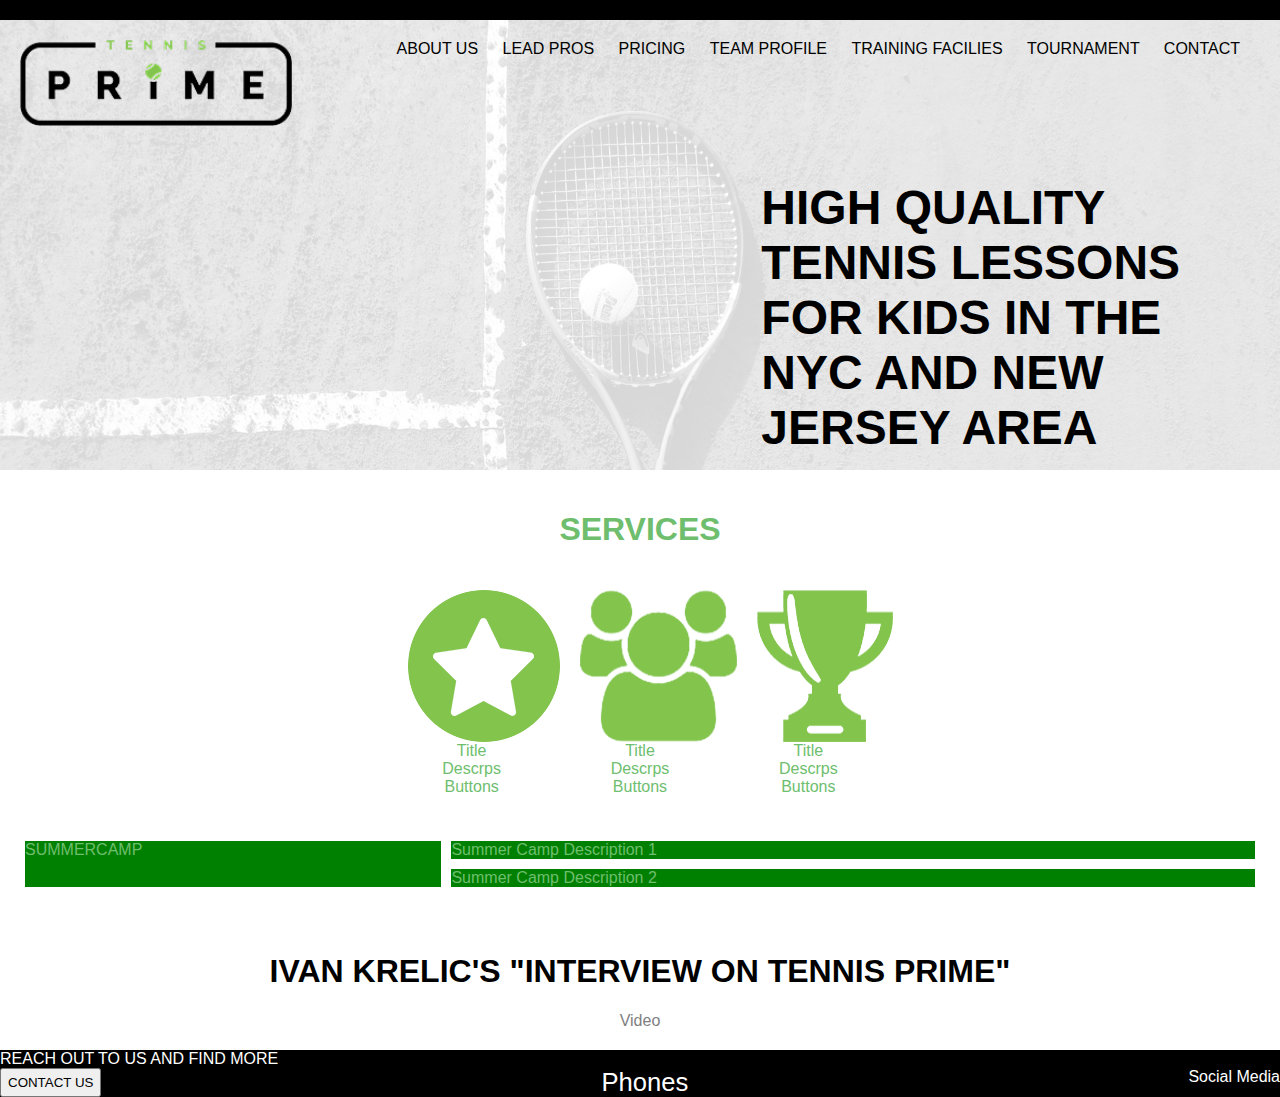
<file: index.html>
<!DOCTYPE html>
<html>
  <head>
    <title>My Page!</title>
    <link rel="stylesheet" href="css/styles.css" />
    <link rel="stylesheet" href="css/header.styles.css" />
    <link
      rel="stylesheet"
      href="https://use.fontawesome.com/releases/v5.5.0/css/all.css"
      integrity="sha384-B4dIYHKNBt8Bc12p+WXckhzcICo0wtJAoU8YZTY5qE0Id1GSseTk6S+L3BlXeVIU"
      crossorigin="anonymous"
    />
    <!-- header -->
    <script src="https://ajax.googleapis.com/ajax/libs/jquery/3.3.1/jquery.min.js"></script>
    <script>
      $(function() {
        $("#header").load("navbar.html");
      });
    </script>
  </head>
  <body>
    <header id="header"><!-- agregar class="sticky" --></header>
    <section class="home-services">
      <h1>SERVICES</h1>
      <div class="services">
        <div>
          <img src="images/3Estrella.png" alt="star" />
          <img src="images/4Grupo.png" alt="group" />
          <img src="images/5Torneo.png" alt="tournament" />
        </div>
        <div><span>Title</span> <span>Title</span> <span>Title</span></div>
        <div>
          <span>Descrps</span> <span>Descrps</span> <span>Descrps</span>
        </div>
        <div>
          <span>Buttons</span> <span>Buttons</span> <span>Buttons</span>
        </div>
      </div>
    </section>
    <section class="home-summercamp">
      <div>SUMMERCAMP</div>
      <div class="home-summercamp-descriptions" id="summercamp-descriptions">
        <div>Summer Camp Description 1</div>
        <div>Summer Camp Description 2</div>
      </div>
    </section>
    <section class="home-multimedia">
      <h1>IVAN KRELIC'S "INTERVIEW ON TENNIS PRIME"</h1>
      <div>Video</div>
    </section>
    <footer>
      <div>REACH OUT TO US AND FIND MORE</div>
      <div class="contact-info">
        <button>CONTACT US</button>
        <div class="phones">Phones</div>
        <div>Social Media</div>
      </div>
    </footer>
  </body>
</html>
</file>
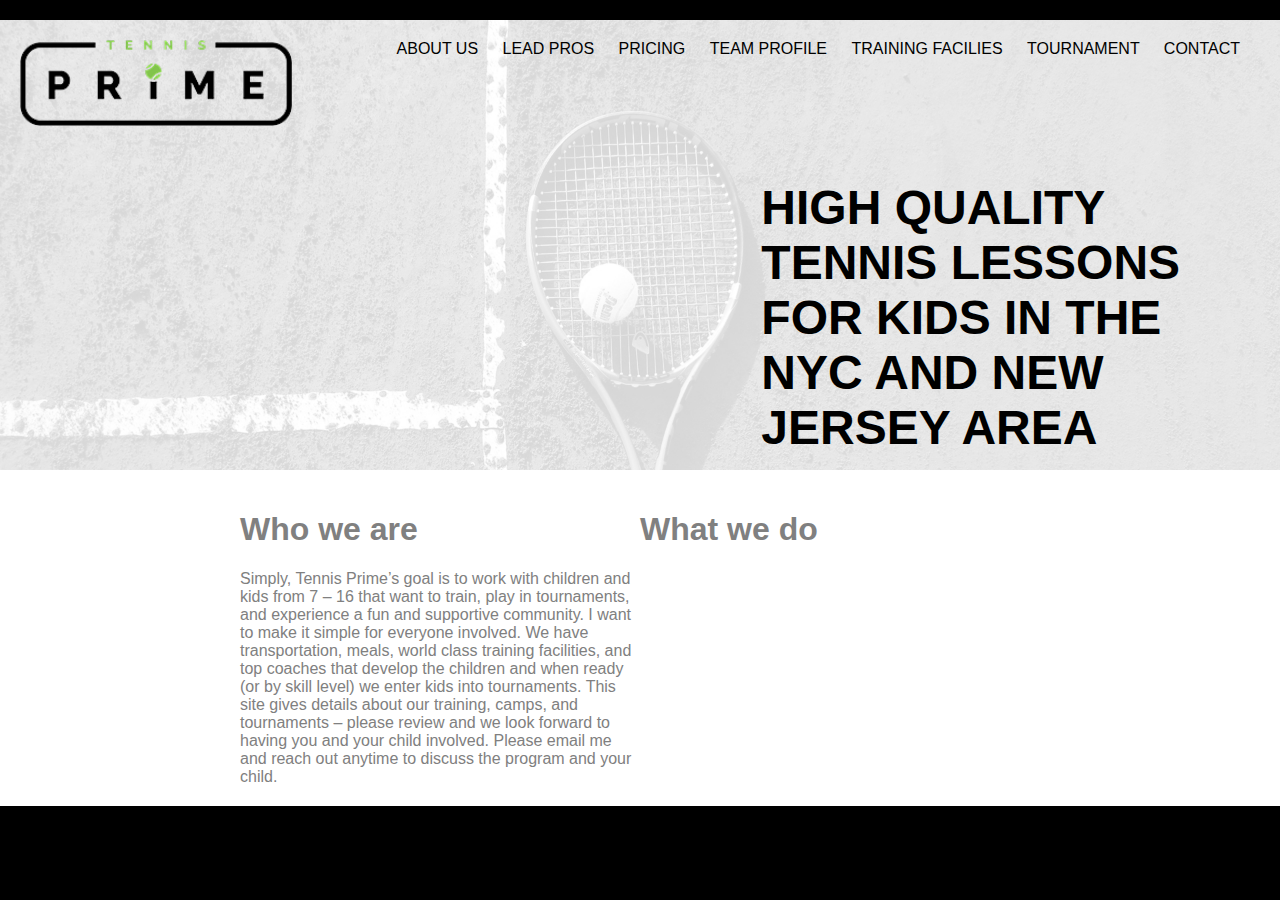
<file: aboutus.html>
<!DOCTYPE html>
<html>
  <head>
    <title>My Page!</title>
    <link rel="stylesheet" href="css/styles.css" />
    <link rel="stylesheet" href="css/header.styles.css" />
    <link
      rel="stylesheet"
      href="https://use.fontawesome.com/releases/v5.5.0/css/all.css"
      integrity="sha384-B4dIYHKNBt8Bc12p+WXckhzcICo0wtJAoU8YZTY5qE0Id1GSseTk6S+L3BlXeVIU"
      crossorigin="anonymous"
    />
    <script src="https://ajax.googleapis.com/ajax/libs/jquery/3.3.1/jquery.min.js"></script>
    <script>
      $(function() {
        $("#header").load("navbar.html");
      });
    </script>
  </head>
  <body>
    <header id="header"></header>
    <section >
      <div class="about-us">
        <div class="who-we-are">
          <h1>Who we are</h1>
          <div>
            Simply, Tennis Prime’s goal is to work with children and kids from 7
            – 16 that want to train, play in tournaments, and experience a fun
            and supportive community. I want to make it simple for everyone
            involved. We have transportation, meals, world class training
            facilities, and top coaches that develop the children and when ready
            (or by skill level) we enter kids into tournaments. This site gives
            details about our training, camps, and tournaments – please review
            and we look forward to having you and your child involved. Please
            email me and reach out anytime to discuss the program and your
            child.
          </div>
        </div>
        <div class="what-we-do">
          <h1>What we do</h1>
          <div></div>
        </div>
      </div>
    </section>
  </body>
</html>
</file>
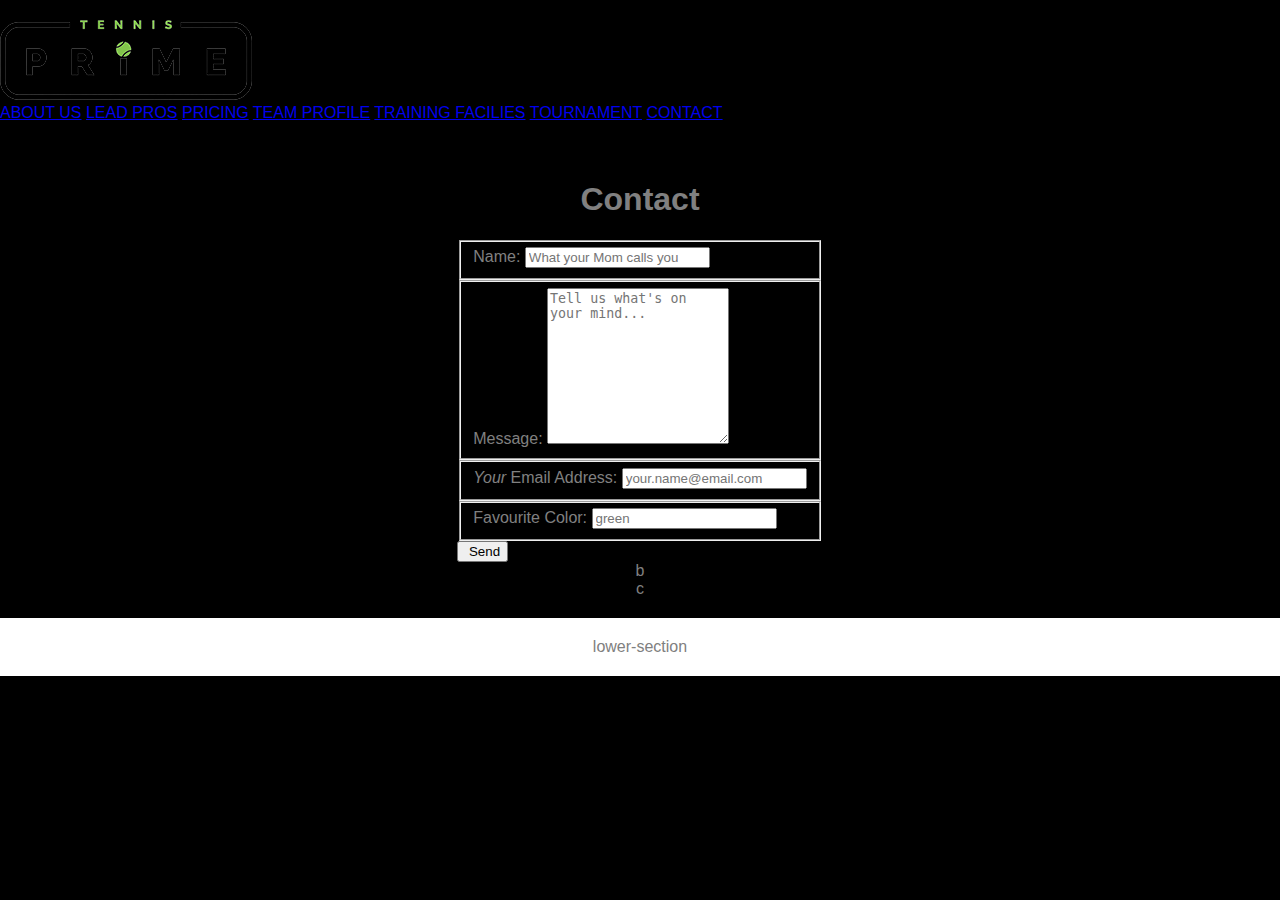
<file: contact.html>
<!DOCTYPE html>
<html>
  <head>
    <title>My Page!</title>
    <link rel="stylesheet" href="styles.css" />
    <link
      rel="stylesheet"
      href="https://use.fontawesome.com/releases/v5.5.0/css/all.css"
      integrity="sha384-B4dIYHKNBt8Bc12p+WXckhzcICo0wtJAoU8YZTY5qE0Id1GSseTk6S+L3BlXeVIU"
      crossorigin="anonymous"
    />
    <script src="https://ajax.googleapis.com/ajax/libs/jquery/3.3.1/jquery.min.js"></script>
    <script>
      $(function() {
        $("#header").load("navbar.html");
      });
    </script>
  </head>
  <body>
    <header id="header" class="sticky"></header>
    <section class="contact">
      <h1>Contact</h1>
      <div>
        <form
          class="gform pure-form pure-form-stacked"
          method="POST"
          data-email="miguelmchirinos@gmail.com"
          action="https://script.google.com/macros/s/AKfycbz0ba87JSeL1p1YhdFvMlQxlddZMdLRiQVAz1e-A4ojfd_cxSs/exec"
        >
          <!-- change the form action to your script url -->

          <div class="form-elements">
            <fieldset class="pure-group">
              <label for="name">Name: </label>
              <input
                id="name"
                name="name"
                placeholder="What your Mom calls you"
              />
            </fieldset>

            <fieldset class="pure-group">
              <label for="message">Message: </label>
              <textarea
                id="message"
                name="message"
                rows="10"
                placeholder="Tell us what's on your mind..."
              ></textarea>
            </fieldset>

            <fieldset class="pure-group">
              <label for="email"><em>Your</em> Email Address:</label>
              <input
                id="email"
                name="email"
                type="email"
                value=""
                required
                placeholder="your.name@email.com"
              />
              <span class="email-invalid" style="display:none">
                Must be a valid email address</span
              >
            </fieldset>

            <fieldset class="pure-group">
              <label for="color">Favourite Color: </label>
              <input id="color" name="color" placeholder="green" />
            </fieldset>

            <button class="button-success pure-button button-xlarge">
              <i class="fa fa-paper-plane"></i>&nbsp;Send
            </button>
          </div>

          <!--
            Customise the Thankyou Message People See when they submit the form:
          -->
          <div class="thankyou_message" style="display:none;">
            <h2>
              <em>Thanks</em> for contacting us! We will get back to you soon!
            </h2>
          </div>
        </form>
        <!-- Submit the Form to Google Using "AJAX" -->
        <script
          data-cfasync="false"
          type="text/javascript"
          src="form-submission-handler.js"
        ></script>
      </div>
      <div>b</div>
      <div>c</div>
    </section>
    <section>lower-section</section>
    <footer>footer</footer>
  </body>
</html>
</file>
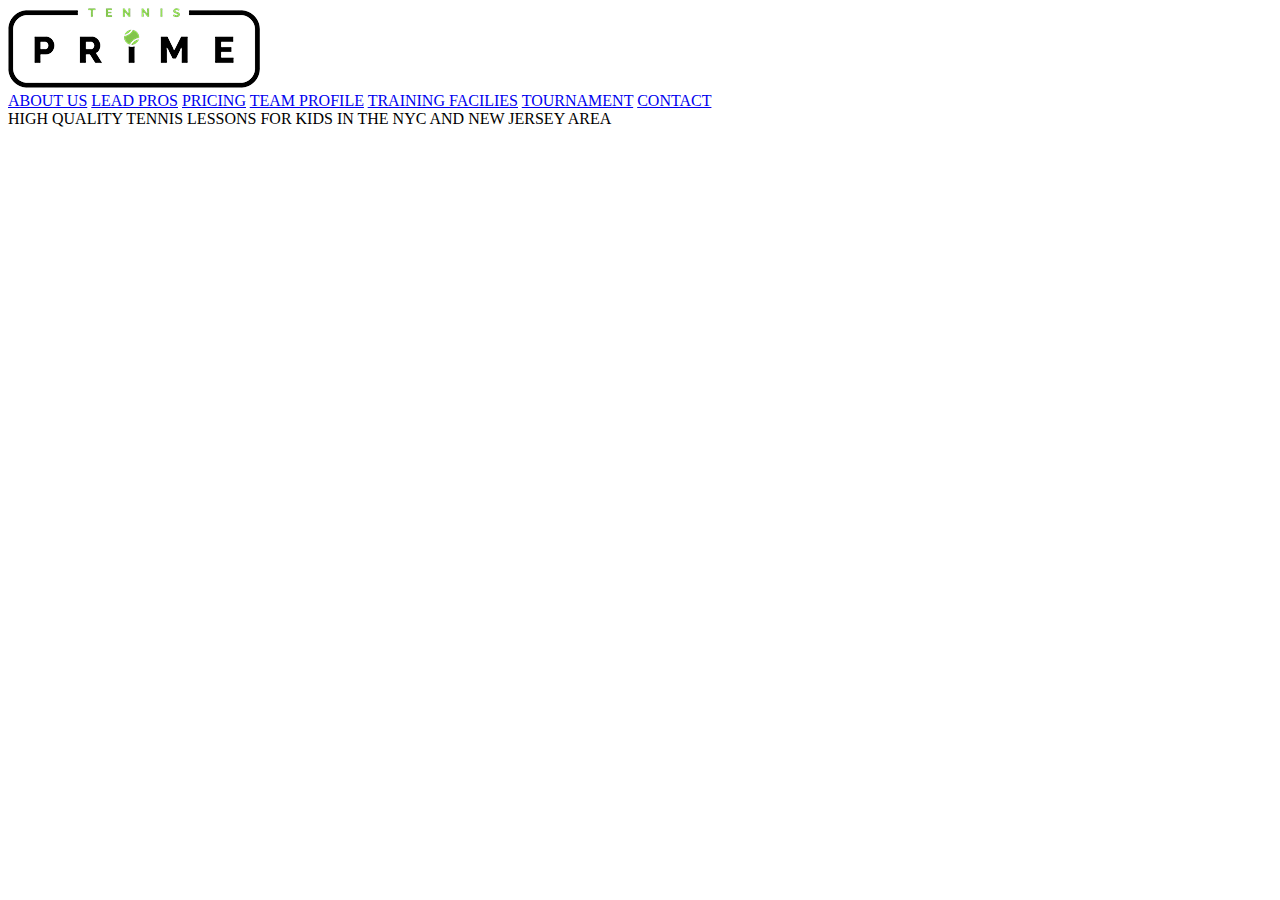
<file: navbar.html>
<!DOCTYPE html>
<head>
  <meta name="viewport" content="width=device-width, initial-scale=1" />
  <link
    rel="stylesheet"
    href="https://use.fontawesome.com/releases/v5.5.0/css/all.css"
    integrity="sha384-B4dIYHKNBt8Bc12p+WXckhzcICo0wtJAoU8YZTY5qE0Id1GSseTk6S+L3BlXeVIU"
    crossorigin="anonymous"
  />
</head>
<div class="navbar-logo">
  <span class="logo-image">
    <a href="index.html"> <img src="images/1Logo.png" alt="logo" /> </a>
  </span>
  <div class="topnav" id="myTopNav">
    <a href="aboutus.html">ABOUT US</a> <a href="aboutus.html">LEAD PROS</a>
    <a href="aboutus.html">PRICING</a> <a href="aboutus.html">TEAM PROFILE</a>
    <a href="aboutus.html">TRAINING FACILIES</a>
    <a href="aboutus.html">TOURNAMENT</a> <a href="aboutus.html">CONTACT</a>
    <a href="javascript:void(0);" class="icon" onclick="myFunction()">
      <i class="fa fa-bars"></i>
    </a>
  </div>
</div>
<div class="header-text">
  <div></div>
  <div class="slogan" id="slogan">
    HIGH QUALITY TENNIS LESSONS FOR KIDS IN THE NYC AND NEW JERSEY AREA
  </div>
</div>

<script>
  /* Toggle between adding and removing the "responsive" class to topnav when the user clicks on the icon */
  function myFunction() {
    var x = document.getElementById("myTopnav");
    if (x.className === "topnav") {
      x.className += " responsive";
    } else {
      x.className = "topnav";
    }
  }
</script>
</file>
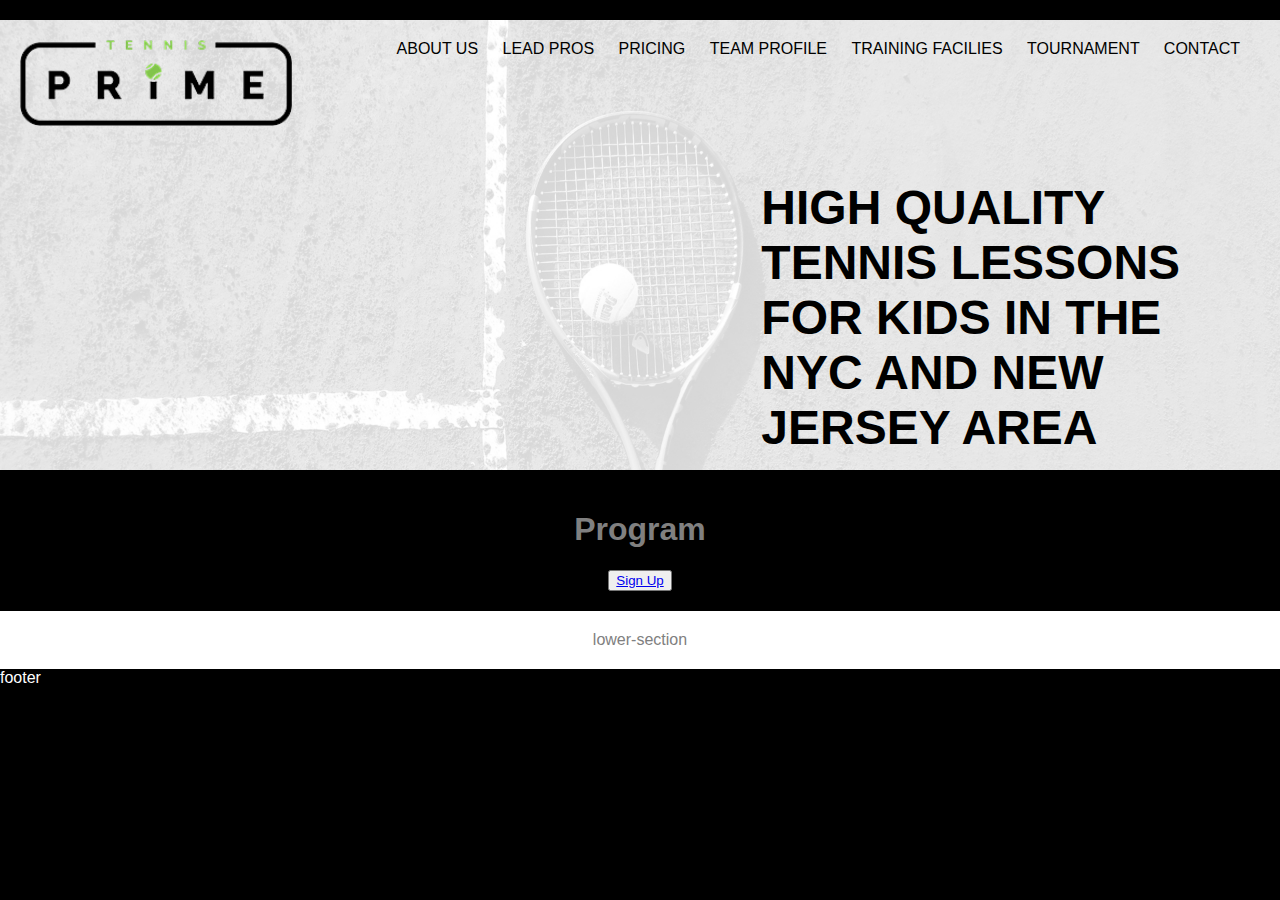
<file: program_main.html>
<!DOCTYPE html>
<html>
  <head>
    <title>My Page!</title>
    <link rel="stylesheet" href="css/styles.css" />
    <link rel="stylesheet" href="css/header.styles.css" />
    <link
      rel="stylesheet"
      href="https://use.fontawesome.com/releases/v5.5.0/css/all.css"
      integrity="sha384-B4dIYHKNBt8Bc12p+WXckhzcICo0wtJAoU8YZTY5qE0Id1GSseTk6S+L3BlXeVIU"
      crossorigin="anonymous"
    />
    <script src="https://ajax.googleapis.com/ajax/libs/jquery/3.3.1/jquery.min.js"></script>
    <script>
      $(function() {
        $("#header").load("navbar.html");
      });
    </script>
  </head>
  <body>
    <header id="header"></header>
    <section class="program">
      <h1>Program</h1>
      <button><a href="signup.html">Sign Up</a></button>
    </section>
    <section>lower-section</section>
    <footer>footer</footer>
  </body>
</html>
</file>
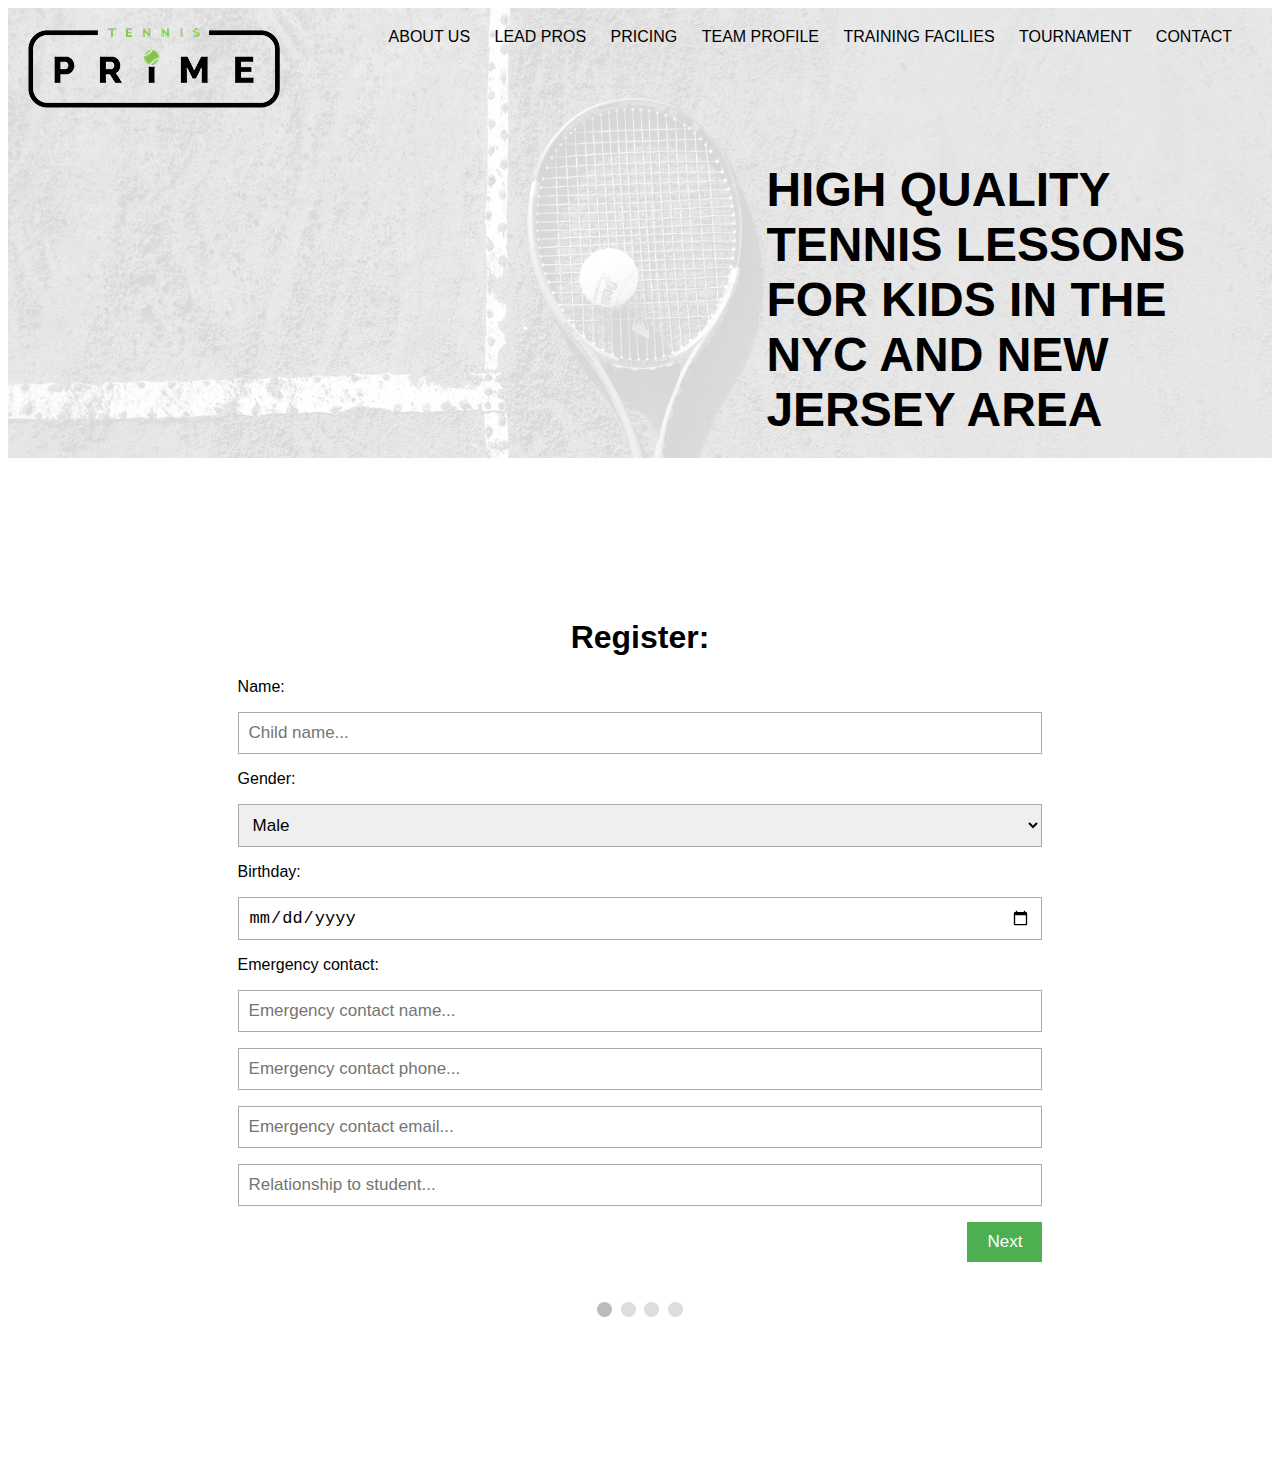
<file: signup.html>
<!DOCTYPE html>
<html>
  <meta name="viewport" content="width=device-width, initial-scale=1.0" />
  <link
    href="https://fonts.googleapis.com/css?family=Raleway"
    rel="stylesheet"
  />
  <link rel="stylesheet" href="css/header.styles.css" />
  <link rel="stylesheet" href="css/signupstyles.css" />
  <!-- header -->
  <script src="https://ajax.googleapis.com/ajax/libs/jquery/3.3.1/jquery.min.js"></script>
  <script>
    $(function() {
      $("#header").load("../../navbar.html");
    });
  </script>

  <body>
    <header id="header"><!-- agregar class="sticky" --></header>
    <form id="regForm" action="php/signup.php" target="_blank" method="POST">
      <h1>Register:</h1>
      <!-- One "tab" for each step in the form: -->
      <div class="tab">
        Name:
        <p>
          <input
            placeholder="Child name..."
            oninput="this.className = ''"
            name="name"
          />
        </p>

        Gender:
        <p>
          <select name="gender">
            <option value="male">Male</option>
            <option value="female">Female</option>
          </select>
        </p>
        Birthday:
        <p><input type="date" name="bday" /></p>
        Emergency contact:
        <p>
          <input
            placeholder="Emergency contact name..."
            oninput="this.className = ''"
            name="emergencyname"
          />
        </p>
        <p>
          <input
            placeholder="Emergency contact phone..."
            oninput="this.className = ''"
            name="emergencyphone"
          />
        </p>
        <p>
          <input
            placeholder="Emergency contact email..."
            oninput="this.className = ''"
            name="emergencyemail"
          />
        </p>
        <p>
          <input
            placeholder="Relationship to student..."
            oninput="this.className = ''"
            name="emergencyrelationship"
          />
        </p>
      </div>

      <div class="tab">
        Choose the level:
        <p>
          <select name="level">
            <option value="level-default">Choose level...</option>
            <option value="level-1">Level 1</option>
            <option value="level-2">Level 2</option>
            <option value="level-3">Level 3</option>
          </select>
        </p>
        Choose the dates and times:
        <p>
          <select name="dates">
            <option value="dates-default">Choose dates and times...</option>
            <option value="dates-1">Dates 1</option>
            <option value="dates-2">Dates 2</option>
            <option value="dates-3">Dates 3</option>
          </select>
        </p>
        Choose your package:
        <p>
          <select name="package">
            <option value="package-default">Choose package...</option>
            <option value="package-seasonal">Seasonal</option>
            <option value="package-half-seasonal">Half Seasonal</option>
            <option value="package-monthly">Monthly</option>
          </select>
        </p>
      </div>
      <div class="tab">
        Where do you need transportation from?
        <p>
          <select name="city">
            <option value="city-default">City...</option>
            <option value="city-manhattan">Manhattan</option>
            <option value="city-newjersey">New Jersey</option>
          </select>
        </p>
        Streets:
        <p>
          <select name="streets">
            <option value="streets-default">Choose streets...</option>
            <option value="streets-1">87&3</option>
            <option value="streets-2">96&broadway</option>
          </select>
        </p>
      </div>
      <div class="tab">
        Detalle:
        <p>
          <input
            placeholder="Username..."
            oninput="this.className = ''"
            name="uname"
          />
        </p>
        <p>
          <input
            placeholder="Password..."
            oninput="this.className = ''"
            name="pword"
            type="password"
          />
        </p>
      </div>

      <div style="overflow:auto;">
        <div style="float:right;">
          <button type="button" id="prevBtn" onclick="nextPrev(-1)">
            Previous
          </button>
          <button type="button" id="nextBtn" onclick="nextPrev(1)">Next</button>
        </div>
      </div>
      <!-- Circles which indicates the steps of the form: -->
      <div style="text-align:center;margin-top:40px;">
        <span class="step"></span> <span class="step"></span>
        <span class="step"></span> <span class="step"></span>
      </div>
    </form>

    <script>
      var currentTab = 0; // Current tab is set to be the first tab (0)
      showTab(currentTab); // Display the crurrent tab

      function showTab(n) {
        // This function will display the specified tab of the form...
        var x = document.getElementsByClassName("tab");
        x[n].style.display = "block";
        //... and fix the Previous/Next buttons:
        if (n == 0) {
          document.getElementById("prevBtn").style.display = "none";
        } else {
          document.getElementById("prevBtn").style.display = "inline";
        }
        if (n == x.length - 1) {
          document.getElementById("nextBtn").innerHTML = "Submit";
        } else {
          document.getElementById("nextBtn").innerHTML = "Next";
        }
        //... and run a function that will display the correct step indicator:
        fixStepIndicator(n);
      }

      function nextPrev(n) {
        // This function will figure out which tab to display
        var x = document.getElementsByClassName("tab");
        // Exit the function if any field in the current tab is invalid:
        if (n == 1 && !validateForm()) return false;
        // Hide the current tab:
        x[currentTab].style.display = "none";
        // Increase or decrease the current tab by 1:
        currentTab = currentTab + n;
        // if you have reached the end of the form...
        if (currentTab >= x.length) {
          // ... the form gets submitted:
          document.getElementById("regForm").submit();
          return false;
        }
        // Otherwise, display the correct tab:
        showTab(currentTab);
      }

      function validateForm() {
        // This function deals with validation of the form fields
        var x,
          y,
          i,
          valid = true;
        x = document.getElementsByClassName("tab");
        y = x[currentTab].getElementsByTagName("input");
        // A loop that checks every input field in the current tab:
        for (i = 0; i < y.length; i++) {
          // If a field is empty...
          if (y[i].value == "") {
            // add an "invalid" class to the field:
            y[i].className += " invalid";
            // and set the current valid status to false
            valid = false;
          }
        }
        // If the valid status is true, mark the step as finished and valid:
        if (valid) {
          document.getElementsByClassName("step")[currentTab].className +=
            " finish";
        }
        return valid; // return the valid status
      }

      function fixStepIndicator(n) {
        // This function removes the "active" class of all steps...
        var i,
          x = document.getElementsByClassName("step");
        for (i = 0; i < x.length; i++) {
          x[i].className = x[i].className.replace(" active", "");
        }
        //... and adds the "active" class on the current step:
        x[n].className += " active";
      }
    </script>
  </body>
</html>
</file>
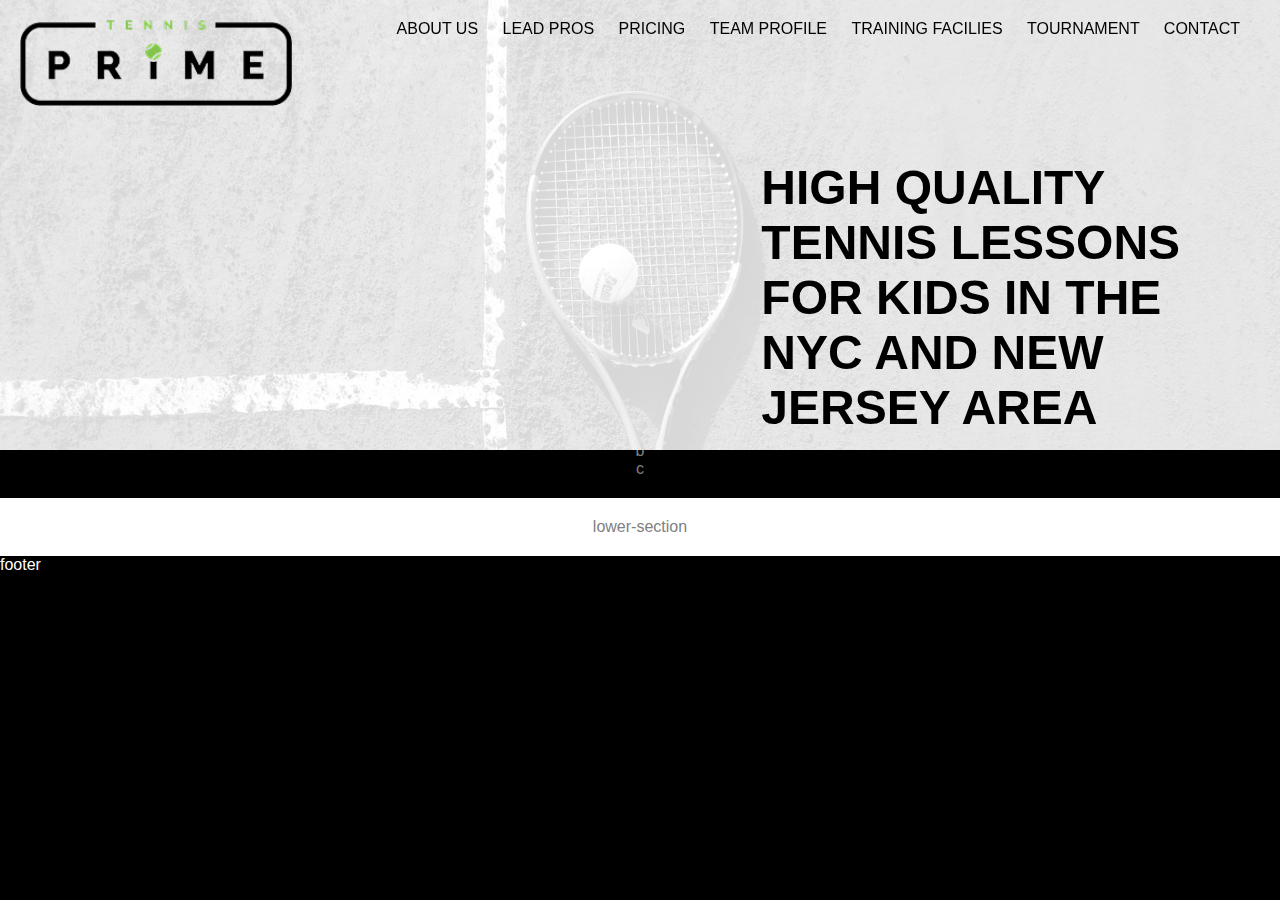
<file: summer-camp.html>
<!DOCTYPE html>
<html>
  <head>
    <title>My Page!</title>
    <link rel="stylesheet" href="css/styles.css" />
    <link rel="stylesheet" href="css/header.styles.css" />
    <link
      rel="stylesheet"
      href="https://use.fontawesome.com/releases/v5.5.0/css/all.css"
      integrity="sha384-B4dIYHKNBt8Bc12p+WXckhzcICo0wtJAoU8YZTY5qE0Id1GSseTk6S+L3BlXeVIU"
      crossorigin="anonymous"
    />
    <script src="https://ajax.googleapis.com/ajax/libs/jquery/3.3.1/jquery.min.js"></script>
    <script>
      $(function() {
        $("#header").load("navbar.html");
      });
    </script>
  </head>
  <body>
    <header id="header" class="sticky"></header>
    <section class="contact">
      <h1>Contact</h1>
      <div>
        <form
          class="gform pure-form pure-form-stacked"
          method="POST"
          data-email="miguelmchirinos@gmail.com"
          action="https://script.google.com/macros/s/AKfycbz0ba87JSeL1p1YhdFvMlQxlddZMdLRiQVAz1e-A4ojfd_cxSs/exec"
        >
          <!-- change the form action to your script url -->

          <div class="form-elements">
            <fieldset class="pure-group">
              <label for="name">Name: </label>
              <input
                id="name"
                name="name"
                placeholder="What your Mom calls you"
              />
            </fieldset>

            <fieldset class="pure-group">
              <label for="message">Message: </label>
              <textarea
                id="message"
                name="message"
                rows="10"
                placeholder="Tell us what's on your mind..."
              ></textarea>
            </fieldset>

            <fieldset class="pure-group">
              <label for="email"><em>Your</em> Email Address:</label>
              <input
                id="email"
                name="email"
                type="email"
                value=""
                required
                placeholder="your.name@email.com"
              />
              <span class="email-invalid" style="display:none">
                Must be a valid email address</span
              >
            </fieldset>

            <fieldset class="pure-group">
              <label for="color">Favourite Color: </label>
              <input id="color" name="color" placeholder="green" />
            </fieldset>

            <button class="button-success pure-button button-xlarge">
              <i class="fa fa-paper-plane"></i>&nbsp;Send
            </button>
          </div>

          <!--
            Customise the Thankyou Message People See when they submit the form:
          -->
          <div class="thankyou_message" style="display:none;">
            <h2>
              <em>Thanks</em> for contacting us! We will get back to you soon!
            </h2>
          </div>
        </form>
        <!-- Submit the Form to Google Using "AJAX" -->
        <script
          data-cfasync="false"
          type="text/javascript"
          src="js/form-submission-handler.js"
        ></script>
      </div>
      <div>b</div>
      <div>c</div>
    </section>
    <section>lower-section</section>
    <footer>footer</footer>
  </body>
</html>
</file>
<file: css/styles.css>
body {
  background: black;
  font-family: Arial, Helvetica, sans-serif, Helvetica Neue;
  margin: 0;
  padding: 0;
  margin-top: 20px;
}

section {
  background: white;
  color: grey;
  padding: 20px;
  display: flex;
  flex-direction: column;
  align-items: center;
}

.home-services {
  background: white;
  color: rgb(110, 190, 110);
}

.services {
  display: inline-block;
}

.services div {
  display: flex;
  flex-direction: row;
  justify-content: space-around;
}

.home-summercamp {
  background: white;
  color: rgb(110, 190, 110);
  display: flex;
  flex-direction: row;
  align-items: stretch;
}

.home-summercamp div:not(#summercamp-descriptions) {
  background: green;
  flex-grow: 1;
  border-style: solid;
  border-color: white;
  border-width: 5px;
}

.home-summercamp-descriptions {
  flex-grow: 2;
}

.home-multimedia h1 {
  color: black;
}

.program {
  background: black;
}

.contact {
  background: black;
}

.limited-time {
  border-radius: 2px;
  border-style: solid;
  border-width: 1px;
}

.about-us {
  display: flex;
  flex-direction: row;
  width: 800px;
  justify-content: center;
}

.who-we-are,
.who-we-are div {
  width: 400px;
}

.what-we-do,
.what-we-do div {
  width: 400px;
}

footer {
  background: black;
  color: white;
}

.contact-info {
  display: flex;
  flex-direction: row;
  justify-content: space-between;
}

.phones {
  font-size: 2vw;
}
</file>
<file: css/header.styles.css>
body {
  font-family: Arial, Helvetica, sans-serif, Helvetica Neue;
}

header {
  background-image: url("../images/2HeroShot.jpg");
  background-size: cover;
  opacity: 1;
  height: 450px;
}

.sticky {
  position: fixed;
  top: 0;
  width: 100%;
}

.navbar-logo {
  display: flex;
  justify-content: space-between;
}

img {
  padding-left: 20px;
  padding-top: 20px;
  width: 100%;
  height: auto;
}

.topnav {
  padding-top: 20px;
  padding-right: 20px;
  display: inline-block;
  font-size: 1rem;
  color: black;
  text-decoration: none;
}

.topnav a {
  margin-left: 20px;
  text-decoration: none;
  color: black;
  transition: border-bottom 0.25s;
  transition: color 0.25s;
}

.topnav a:hover {
  color: rgba(202, 199, 199, 0.644);
  border-bottom: 2px solid rgba(202, 199, 199, 0.644);
}

.header-text {
  display: flex;
  flex-direction: row;
  align-items: center;
  height: 100%;
}

.header-text div:not(#slogan) {
  flex-grow: 2;
}

.slogan {
  flex-grow: 1;
  width: 10%;
  padding-right: 10px;
  padding-bottom: 75px;
  font-size: 3rem;
  font-weight: bold;
}
</file>
<file: styles.css>
body {
  background: black;
  font-family: Arial, Helvetica, sans-serif, Helvetica Neue;
  margin: 0;
  padding: 0;
  margin-top: 20px;
}

section {
  background: white;
  color: grey;
  padding: 20px;
  display: flex;
  flex-direction: column;
  align-items: center;
}

.home-services {
  background: white;
  color: rgb(110, 190, 110);
}

.home-summercamp {
  background: white;
  color: rgb(110, 190, 110);
  display: flex;
  flex-direction: row;
}

.home-summercamp-descriptions {
  display: flex;
  flex-direction: column;
}

.program {
  background: black;
}

.contact {
  background: black;
}

.limited-time {
  border-radius: 2px;
  border-style: solid;
  border-width: 1px;
}

@media screen and (min-width: 601px) {
  .product-title {
    width: 600px;
    font-weight: bolder;
    font-size: 100px;
    color: white;
  }
}

.services {
  width: 100%;
  display: flex;
  justify-content: space-around;
}

/* If the screen size is 600px wide or less, set the font-size of <div> to 30px */
@media screen and (max-width: 600px) {
  .product-title {
    width: 600px;
    font-weight: bolder;
    font-size: 10px;
    color: white;
  }
}

.product-description {
  width: 500px;
  font-size: 50px;
  color: white;
}

.iphones-image {
  display: block;
  width: 500px;
}

.about-us {
  display: flex;
  flex-direction: row;
  width: 800px;
  justify-content: center;
}

.who-we-are,
.who-we-are div {
  width: 400px;
}

.what-we-do,
.what-we-do div {
  width: 400px;
}

footer {
  background: black;
  padding: 10px 20px;
}
</file>
<file: css/signupstyles.css>
* {
  box-sizing: border-box;
}

#regForm {
  background-color: #ffffff;
  margin: 100px auto;
  padding: 40px;
  width: 70%;
  min-width: 300px;
}

h1 {
  text-align: center;
}

input {
  padding: 10px;
  width: 100%;
  font-size: 17px;
  border: 1px solid #aaaaaa;
}

select {
  padding: 10px;
  width: 100%;
  font-size: 17px;
  border: 1px solid #aaaaaa;
}

/* Mark input boxes that gets an error on validation: */
input.invalid {
  background-color: #ffdddd;
}

/* Hide all steps by default: */
.tab {
  display: none;
}

button {
  background-color: #4caf50;
  color: #ffffff;
  border: none;
  padding: 10px 20px;
  font-size: 17px;
  cursor: pointer;
}

button:hover {
  opacity: 0.8;
}

#prevBtn {
  background-color: #bbbbbb;
}

/* Make circles that indicate the steps of the form: */
.step {
  height: 15px;
  width: 15px;
  margin: 0 2px;
  background-color: #bbbbbb;
  border: none;
  border-radius: 50%;
  display: inline-block;
  opacity: 0.5;
}

.step.active {
  opacity: 1;
}

/* Mark the steps that are finished and valid: */
.step.finish {
  background-color: #4caf50;
}
</file>
